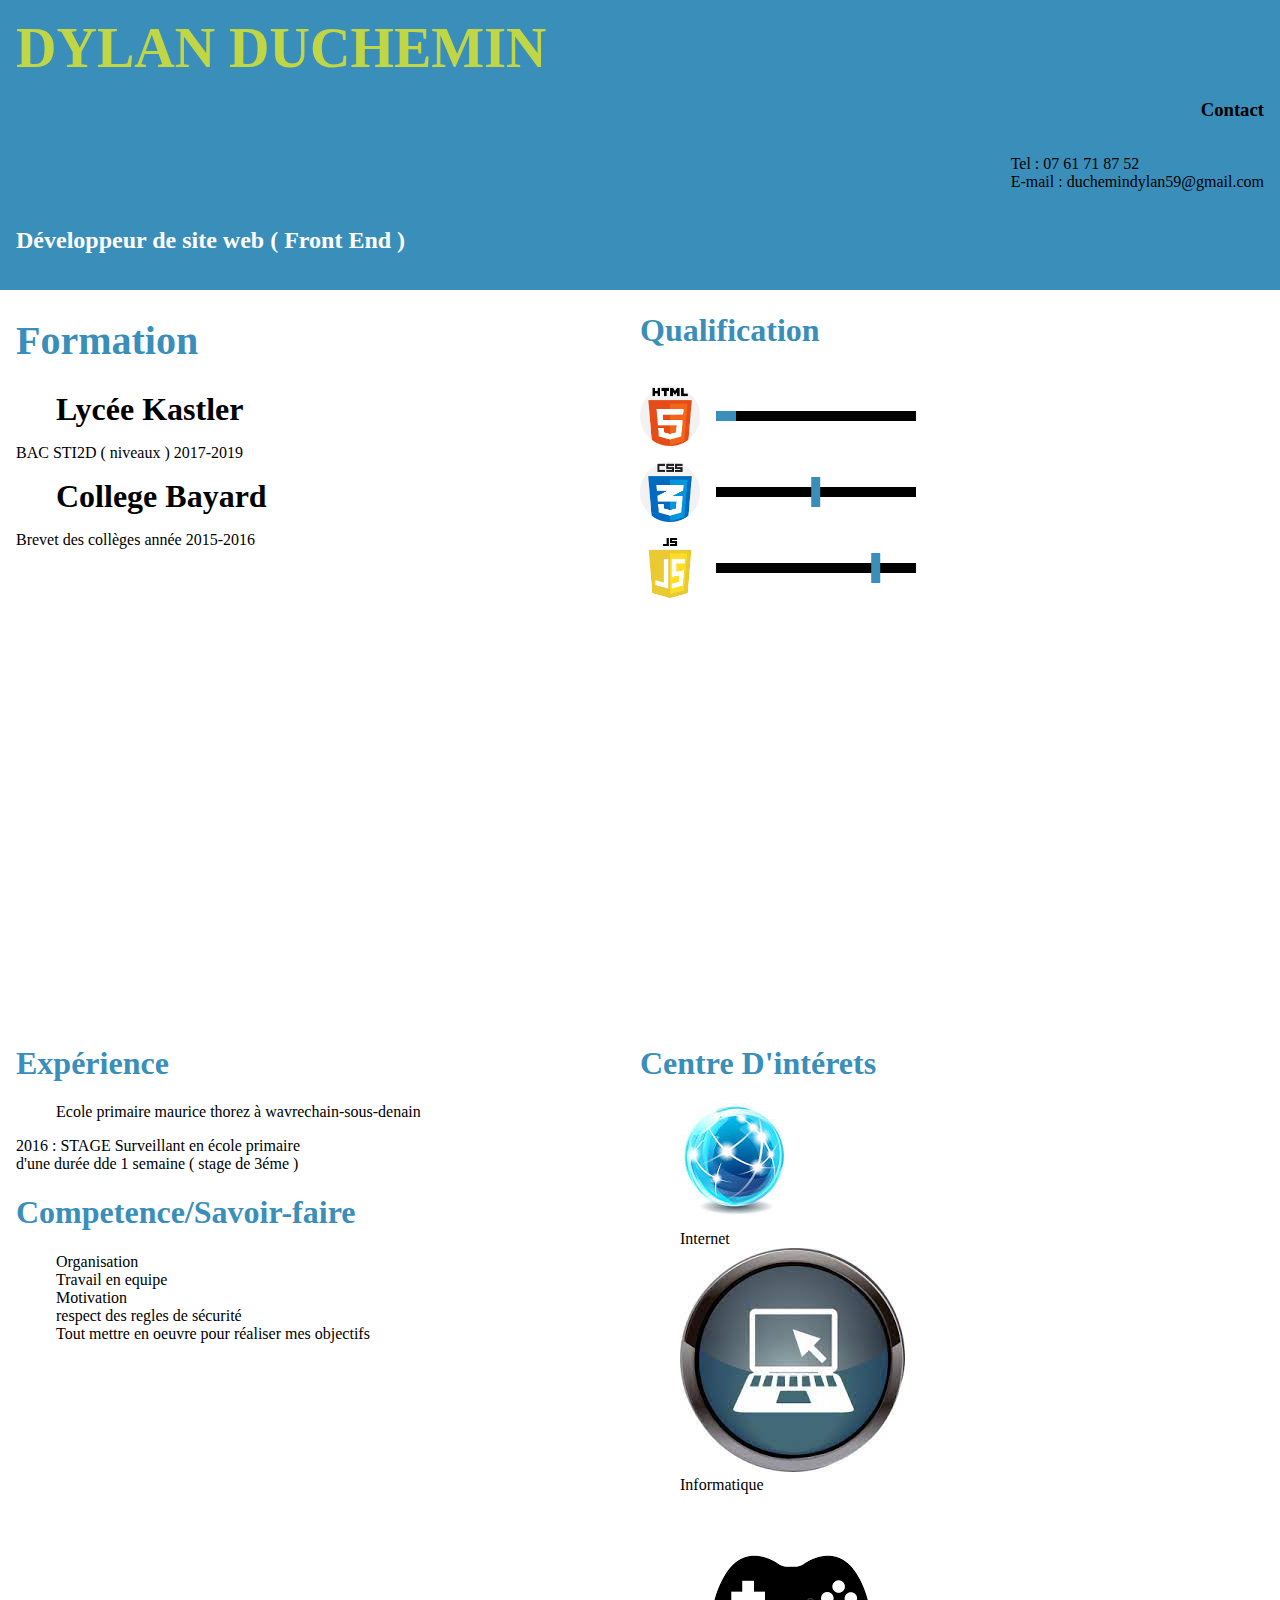
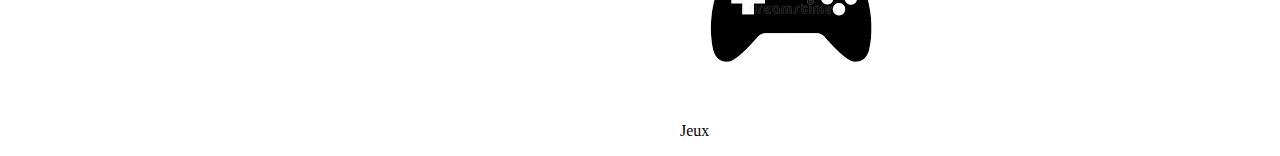
<file: portfolio/index.html>
<!DOCTYPE html>

<html lang="fr">

<head>
  <meta charset="UTF-8" />
  <meta http-equiv="X-UA-Compatible" content="IE=edge" />
  <meta name="viewport" content="width=device-width, initial-scale=1.0" />
  <link rel="stylesheet" href="assets/css/style.css" />
  <title>CV Developpeur Web 2</title>
</head>

<body>
  <header>
    <h1>DYLAN DUCHEMIN</h1>
    <div class="infos">
      <h3>Contact</h3>
      <ul>
        <li>Tel : 07 61 71 87 52</li>
        <li>E-mail : duchemindylan59@gmail.com</li>
      </ul>
    </div>
    <h2>Développeur de site web ( Front End )</h2>
  </header>

  <main class="parent">
    <section class="formation">
      <h1>Formation</h1>
      <ul>
        <li>Lycée Kastler</li>
      </ul>
      <p>BAC STI2D ( niveaux ) 2017-2019</p>
      <ul>
        <li>College Bayard</li>
      </ul>
      <p>Brevet des collèges année 2015-2016</p>
    </section>

    <section class="qualification">
      <h1>Qualification</h1>
      <div>
        <img src="assets/img/html.png" alt="Logo HTML" />
        <div class="level">
          <div class="level-content" style="--pourcent: 10%"></div>
        </div>
      </div>
      <div>
        <img src="assets/img/css.png" alt="Logo CSS" />
        <div class="level">
          <div class="level-content2" style="--pourcent: 50"></div>
        </div>
      </div>
      <div>
        <img src="assets/img/js.png" alt="Logo JS" />
        <div class="level">
          <div class="level-content2" style="--pourcent: 80"></div>
        </div>
      </div>
    </section>

    <section>
      <div class="experience">
        <h1>Expérience</h1>
        <ul>
          <li>Ecole primaire maurice thorez à wavrechain-sous-denain</li>
        </ul>
        <p>
          2016 : STAGE Surveillant en école primaire <br />
          d'une durée dde 1 semaine ( stage de 3éme )
        </p>
      </div>

      <div class="competence">
        <h1>Competence/Savoir-faire</h1>
        <ul>
          <li>Organisation</li>
          <li>Travail en equipe</li>
          <li>Motivation</li>
          <li>respect des regles de sécurité</li>
          <li>Tout mettre en oeuvre pour réaliser mes objectifs</li>
        </ul>
      </div>
    </section>

    <section class="interet">
      <h1>Centre D'intérets</h1>
      <ul>
        <div class="internet">
          <img src="assets/img/internet.jpg" alt="image qui représente internet" />
          <li>Internet</li>
        </div>
        <div class="internet">
          <img src="assets/img/informatique.jpg" alt="Image qui représente l'informatique" />
          <li>Informatique</li>
        </div>
        <div class="jeux">
          <img src="assets/img/jeux.png" alt="Logo qui représente le jeux" />
          <li>Jeux</li>
        </div>
        <!-- <iframe style="border: 1px solid rgba(0, 0, 0, 0.1);" width="800" height="450"
          src="https://www.figma.com/embed?embed_host=share&url=https%3A%2F%2Fwww.figma.com%2Ffile%2Fv8YEVEYYHFpQP81rOnhJ4i%2FUntitled%3Fnode-id%3D1%253A2%26t%3DwnEqZ7rPsErbuwsT-1"
          allowfullscreen></iframe> -->
    </section>
  </main>
</body>

</html>
</file>
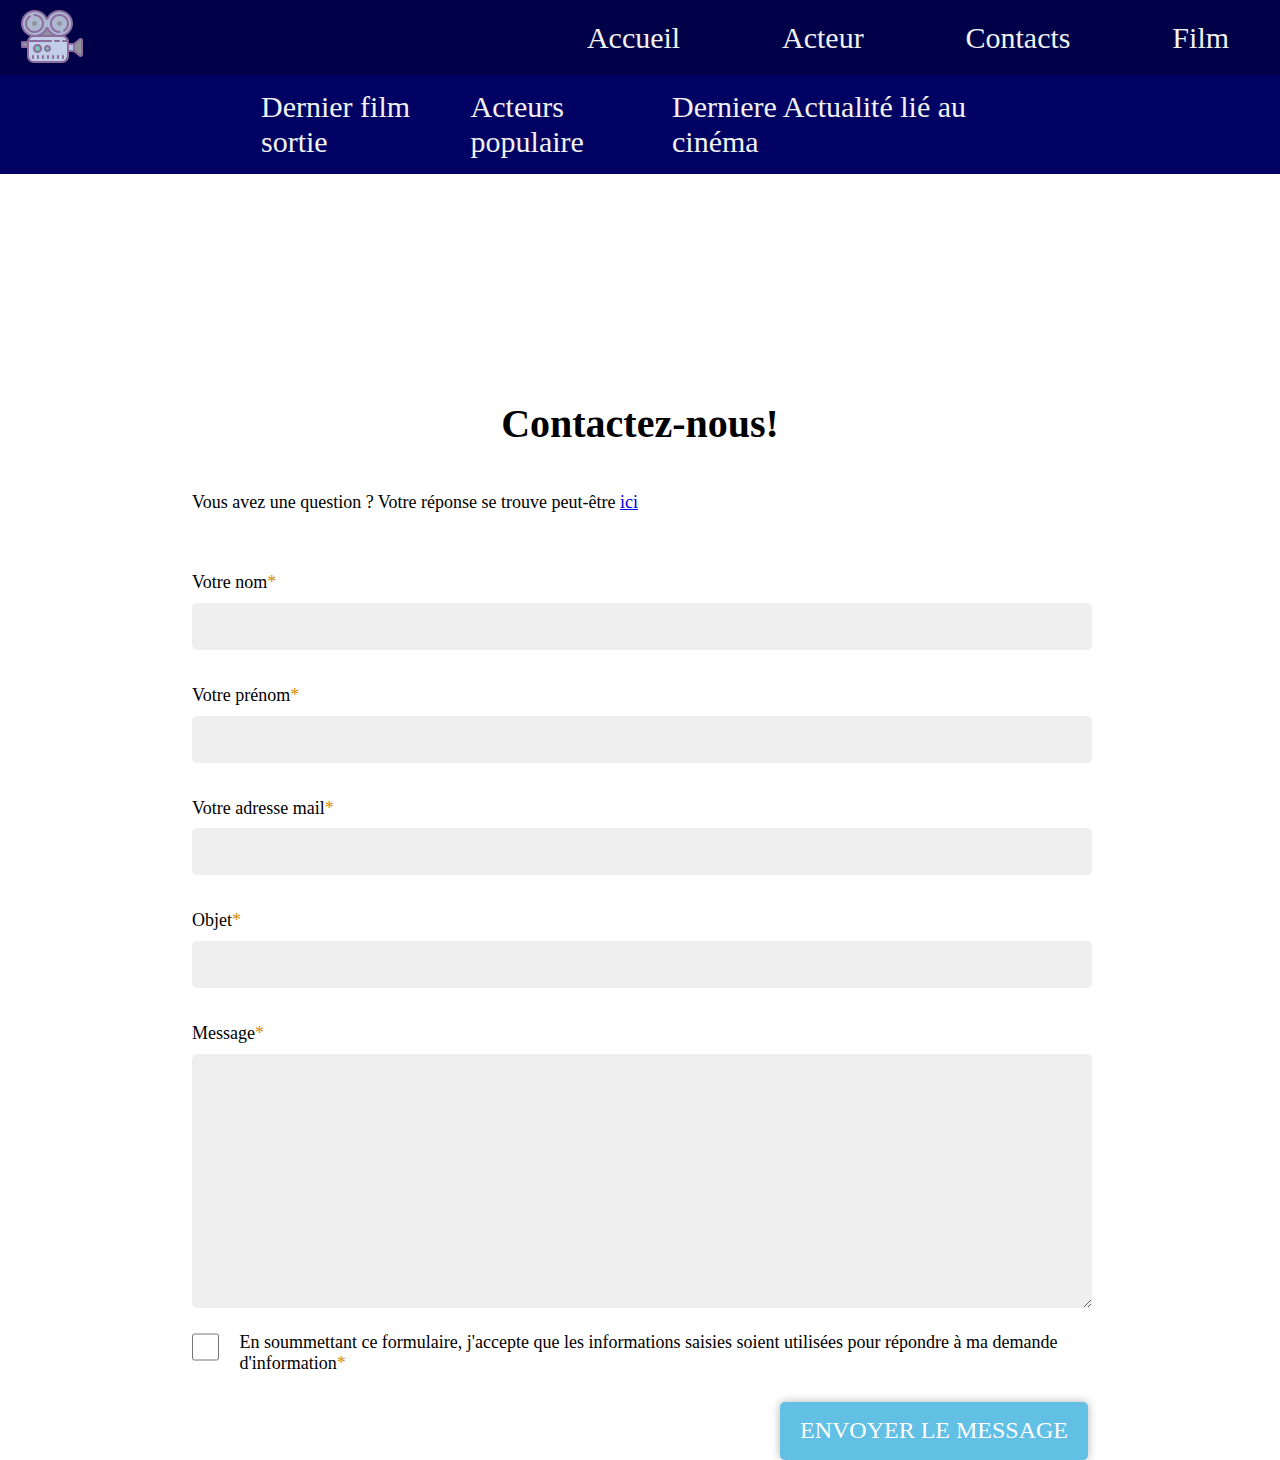
<file: ExoCinéma/assets/html-pages/contacts.html>
<!DOCTYPE html>
<html lang="fr">

<head>
  <meta charset="UTF-8">
  <meta http-equiv="X-UA-Compatible" content="IE=edge">
  <meta name="viewport" content="width=device-width, initial-scale=1.0">
  <link rel="stylesheet" href="../sass/vendors/normalize.css">
  <link rel="stylesheet" href="../sass/main.css">
  <title>Document</title>
</head>

<body>
  <header>
    <nav>
      <div class="logoNav">
        <img src="../images/logoCinéma.png" alt="Logo cinéma">
      </div>
      <ul>
        <a href="../../index.html">
          <li>Accueil</li>
        </a>
        <a href="./acteur.html">
          <li>Acteur</li>
        </a>
        <a href="./contacts.html">
          <li>Contacts</li>
        </a>
        <a href="./film.html">
          <li>Film</li>
        </a>
      </ul>
    </nav>
  </header>
  <main>
    <div class="pseudoNav">
      <ul>
        <a href="">
          <li>Dernier film sortie</li>
        </a>
        <a href="">
          <li>Acteurs populaire</li>
        </a>
        <a href="">
          <li>Derniere Actualité lié au cinéma</li>
        </a>
      </ul>
    </div>
  </main>
  <article class="formulaire">
    <section class="main-contact">
      <div class="titreContact">
        <h1>Contactez-nous!</h1>
      </div>

      <div>
        <p class="marge-paragraphe">Vous avez une question ? Votre réponse se trouve peut-être <a href="f
                  ">ici</a>
        </p>
        <form action="">
          <div class="formu">
            <label for="nom">Votre nom<span>*</span></label><br>
            <input type="text" name="nom" id="nom" required><br>

            <label for="prenom">Votre prénom<span>*</span></label><br>
            <input type="text" name="prenom" id="prenom" required><br>

            <label for="mail">Votre adresse mail<span>*</span></label><br>
            <input type="email" name="mail" id="mail" required><br>

            <label for="obj">Objet<span>*</span></label><br>
            <input type="text" name="obj" id="obj" required><br>

            <label for="msg">Message<span>*</span></label><br>
            <textarea name="msg" id="msg" required></textarea>
          </div>


          <div class="caseAcocher">
            <input type="checkbox" name="caseAcceptation" id="caseAcceptation" required>
            <label for="caseAcceptation">En soummettant ce formulaire, j'accepte que les informations saisies soient
              utilisées pour répondre à ma demande d'information<span>*</span></label>
          </div>

          <div class="boutonEnvoyerContact">
            <input class="buttonContact" type="submit" value="ENVOYER LE MESSAGE">
          </div>

        </form>

      </div>

    </section>
  </article>
  <footer></footer>

</body>

</html>
</file>
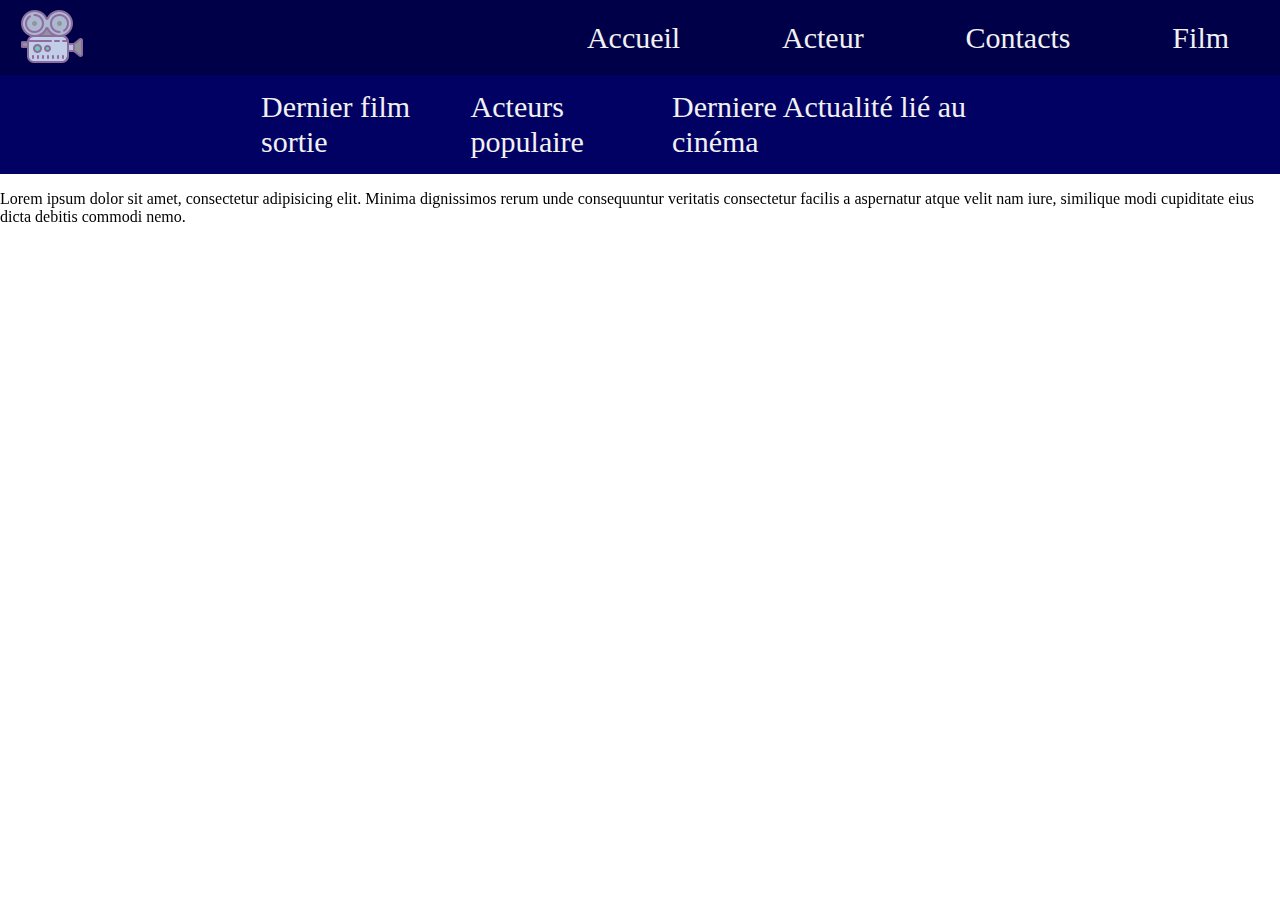
<file: ExoCinéma/assets/html-pages/film.html>
<!DOCTYPE html>
<html lang="fr">

<head>
  <meta charset="UTF-8">
  <meta http-equiv="X-UA-Compatible" content="IE=edge">
  <meta name="viewport" content="width=device-width, initial-scale=1.0">
  <link rel="stylesheet" href="../sass/vendors/normalize.css">
  <link rel="stylesheet" href="../sass/main.css">
  <title>Document</title>

<body>
  <header>
    <nav>
      <div class="logoNav">
        <img src="../images/logoCinéma.png" alt="Logo cinéma">
      </div>
      <ul>
        <a href="../../index.html">
          <li>Accueil</li>
        </a>
        <a href="./acteur.html">
          <li>Acteur</li>
        </a>
        <a href="./contacts.html">
          <li>Contacts</li>
        </a>
        <a href="./film.html">
          <li>Film</li>
        </a>
      </ul>
    </nav>
  </header>
  <main>
    <div class="pseudoNav">
      <ul>
        <a href="">
          <li>Dernier film sortie</li>
        </a>
        <a href="">
          <li>Acteurs populaire</li>
        </a>
        <a href="">
          <li>Derniere Actualité lié au cinéma</li>
        </a>
      </ul>
    </div>
  </main>
  <aside>
    <p>Lorem ipsum dolor sit amet, consectetur adipisicing elit. Minima dignissimos rerum unde consequuntur veritatis
      consectetur facilis a aspernatur atque velit nam iure, similique modi cupiditate eius dicta debitis commodi nemo.
    </p>
  </aside>
</body>

</html>
</file>
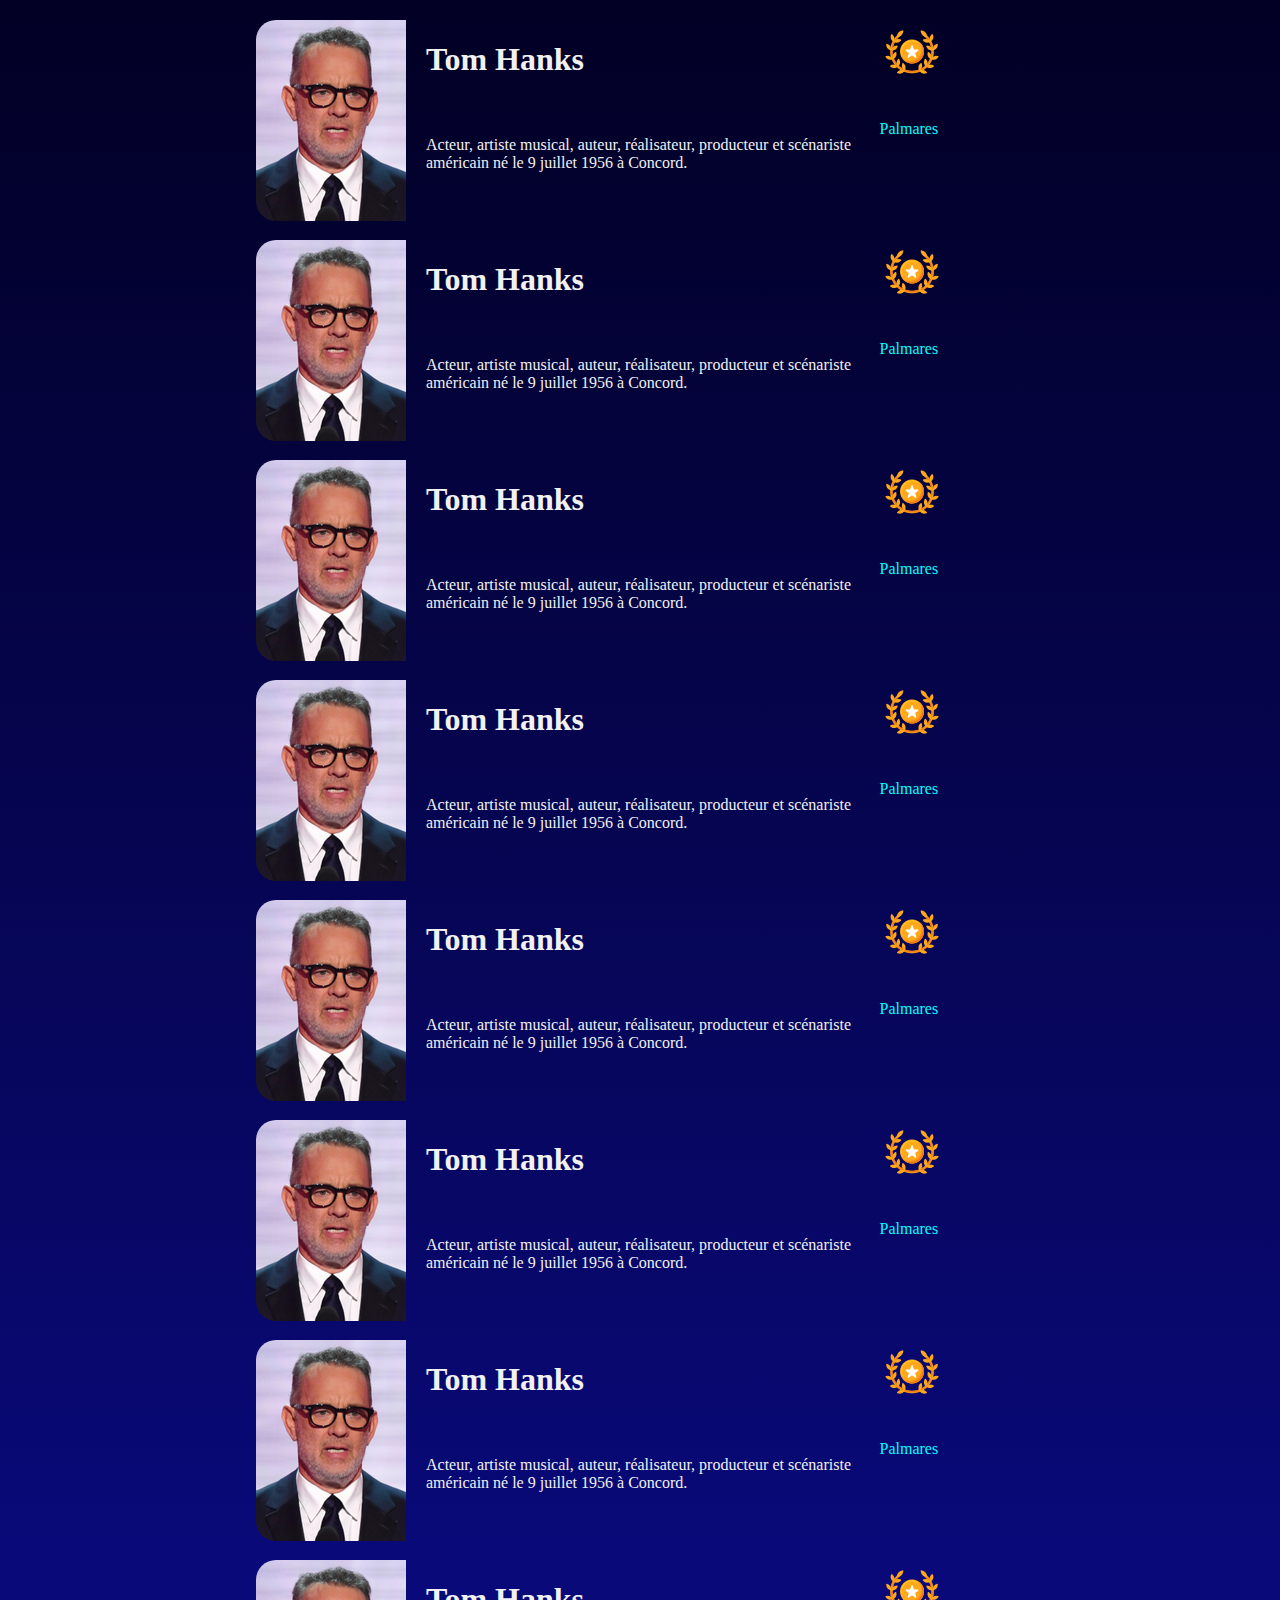
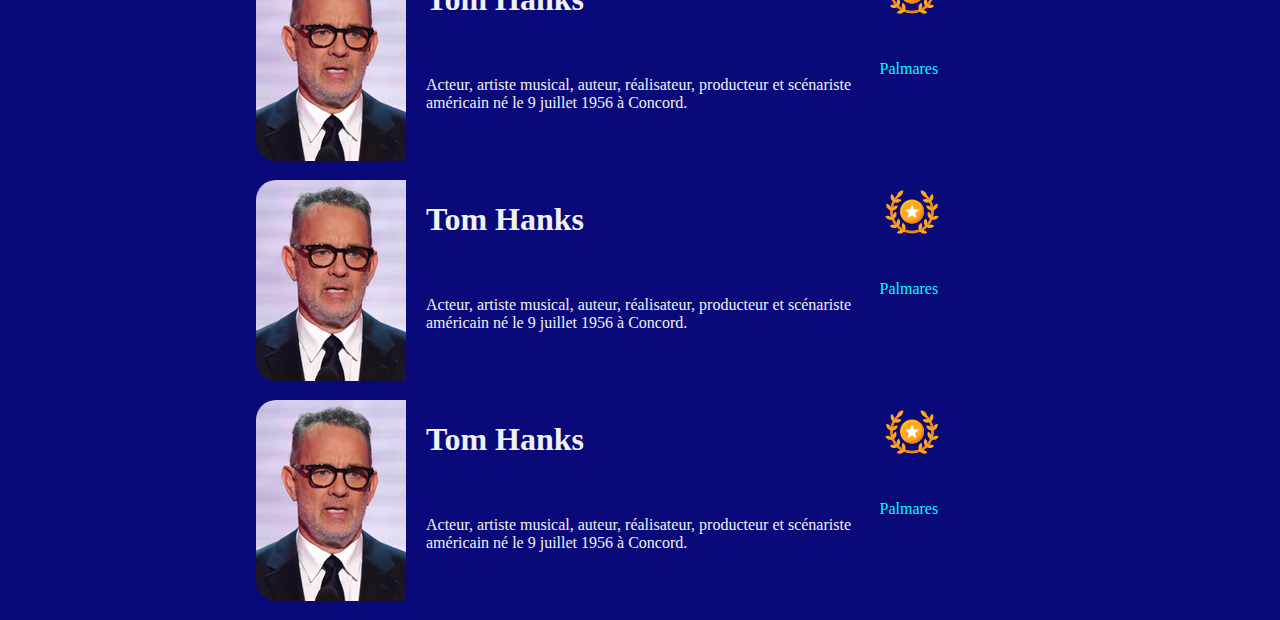
<file: ExoCinéma/assets/html-pages/test.html>
<!DOCTYPE html>
<html lang="fr">

<head>
  <meta charset="UTF-8">
  <meta http-equiv="X-UA-Compatible" content="IE=edge">
  <meta name="viewport" content="width=device-width, initial-scale=1.0">
  <link rel="stylesheet" href="../sass/vendors/normalize.css">
  <link rel="stylesheet" href="../sass/main.css">
  <title>Document</title>
</head>

<body>
  <article class="top10Actor">
    <section class="actorGrid">

      <div class="tomHanks gridContainer">
        <img src="../images/tom_hanks.png" alt="Photo de Tom Hanks" class="grid_one">
        <h1 class="grid_two">Tom Hanks</h1>
        <p class="grid_three">Acteur, artiste musical, auteur, réalisateur, producteur et scénariste américain né le 9
          juillet 1956 à
          Concord.</p>
        <img src="../images/icons8-couronne-de-laurier-64.png" alt="Logo palmares" class="grid_fifth">
        <a href="https://www.allocine.fr/personne/fichepersonne-14100/palmares/" class="grid_four">Palmares</a>
      </div>


      <div class="tomHanks gridContainer">
        <img src="../images/tom_hanks.png" alt="Photo de Tom Hanks" class="grid_one">
        <h1 class="grid_two">Tom Hanks</h1>
        <p class="grid_three">Acteur, artiste musical, auteur, réalisateur, producteur et scénariste américain né le 9
          juillet 1956 à
          Concord.</p>
        <img src="../images/icons8-couronne-de-laurier-64.png" alt="Logo palmares" class="grid_fifth">
        <a href="https://www.allocine.fr/personne/fichepersonne-14100/palmares/" class="grid_four">Palmares</a>
      </div>


      <div class="tomHanks gridContainer">
        <img src="../images/tom_hanks.png" alt="Photo de Tom Hanks" class="grid_one">
        <h1 class="grid_two">Tom Hanks</h1>
        <p class="grid_three">Acteur, artiste musical, auteur, réalisateur, producteur et scénariste américain né le 9
          juillet 1956 à
          Concord.</p>
        <img src="../images/icons8-couronne-de-laurier-64.png" alt="Logo palmares" class="grid_fifth">
        <a href="https://www.allocine.fr/personne/fichepersonne-14100/palmares/" class="grid_four">Palmares</a>
      </div>


      <div class="tomHanks gridContainer">
        <img src="../images/tom_hanks.png" alt="Photo de Tom Hanks" class="grid_one">
        <h1 class="grid_two">Tom Hanks</h1>
        <p class="grid_three">Acteur, artiste musical, auteur, réalisateur, producteur et scénariste américain né le 9
          juillet 1956 à
          Concord.</p>
        <img src="../images/icons8-couronne-de-laurier-64.png" alt="Logo palmares" class="grid_fifth">
        <a href="https://www.allocine.fr/personne/fichepersonne-14100/palmares/" class="grid_four">Palmares</a>
      </div>


      <div class="tomHanks gridContainer">
        <img src="../images/tom_hanks.png" alt="Photo de Tom Hanks" class="grid_one">
        <h1 class="grid_two">Tom Hanks</h1>
        <p class="grid_three">Acteur, artiste musical, auteur, réalisateur, producteur et scénariste américain né le 9
          juillet 1956 à
          Concord.</p>
        <img src="../images/icons8-couronne-de-laurier-64.png" alt="Logo palmares" class="grid_fifth">
        <a href="https://www.allocine.fr/personne/fichepersonne-14100/palmares/" class="grid_four">Palmares</a>
      </div>


      <div class="tomHanks gridContainer">
        <img src="../images/tom_hanks.png" alt="Photo de Tom Hanks" class="grid_one">
        <h1 class="grid_two">Tom Hanks</h1>
        <p class="grid_three">Acteur, artiste musical, auteur, réalisateur, producteur et scénariste américain né le 9
          juillet 1956 à
          Concord.</p>
        <img src="../images/icons8-couronne-de-laurier-64.png" alt="Logo palmares" class="grid_fifth">
        <a href="https://www.allocine.fr/personne/fichepersonne-14100/palmares/" class="grid_four">Palmares</a>
      </div>


      <div class="tomHanks gridContainer">
        <img src="../images/tom_hanks.png" alt="Photo de Tom Hanks" class="grid_one">
        <h1 class="grid_two">Tom Hanks</h1>
        <p class="grid_three">Acteur, artiste musical, auteur, réalisateur, producteur et scénariste américain né le 9
          juillet 1956 à
          Concord.</p>
        <img src="../images/icons8-couronne-de-laurier-64.png" alt="Logo palmares" class="grid_fifth">
        <a href="https://www.allocine.fr/personne/fichepersonne-14100/palmares/" class="grid_four">Palmares</a>
      </div>


      <div class="tomHanks gridContainer">
        <img src="../images/tom_hanks.png" alt="Photo de Tom Hanks" class="grid_one">
        <h1 class="grid_two">Tom Hanks</h1>
        <p class="grid_three">Acteur, artiste musical, auteur, réalisateur, producteur et scénariste américain né le 9
          juillet 1956 à
          Concord.</p>
        <img src="../images/icons8-couronne-de-laurier-64.png" alt="Logo palmares" class="grid_fifth">
        <a href="https://www.allocine.fr/personne/fichepersonne-14100/palmares/" class="grid_four">Palmares</a>
      </div>


      <div class="tomHanks gridContainer">
        <img src="../images/tom_hanks.png" alt="Photo de Tom Hanks" class="grid_one">
        <h1 class="grid_two">Tom Hanks</h1>
        <p class="grid_three">Acteur, artiste musical, auteur, réalisateur, producteur et scénariste américain né le 9
          juillet 1956 à
          Concord.</p>
        <img src="../images/icons8-couronne-de-laurier-64.png" alt="Logo palmares" class="grid_fifth">
        <a href="https://www.allocine.fr/personne/fichepersonne-14100/palmares/" class="grid_four">Palmares</a>
      </div>


      <div class="tomHanks gridContainer">
        <img src="../images/tom_hanks.png" alt="Photo de Tom Hanks" class="grid_one">
        <h1 class="grid_two">Tom Hanks</h1>
        <p class="grid_three">Acteur, artiste musical, auteur, réalisateur, producteur et scénariste américain né le 9
          juillet 1956 à
          Concord.</p>
        <img src="../images/icons8-couronne-de-laurier-64.png" alt="Logo palmares" class="grid_fifth">
        <a href="https://www.allocine.fr/personne/fichepersonne-14100/palmares/" class="grid_four">Palmares</a>
      </div>


    </section>
  </article>

</body>

</html>
</file>
<file: portfolio/assets/css/style.css>
html,
body {
  color: black;
  margin: 0;
  /* max-width: 1024px; */
  margin: 0 auto;
}

header {
  background-color: #3a8eba;
  padding: 1em;
}

header h1 {
  font-size: 3.5em;
  color: #eeee1fc0;
  margin: 0;
}

header aside,
h2 {
  color: white;
}

main {
  padding: 0 1em;
  display: grid;
  grid-template-columns: repeat(2, 1fr);
  grid-template-rows: repeat(2, 1fr);
  grid-column-gap: 0px;
  grid-row-gap: 0px;
}

h1 {
  color: #3a8eba;
}

li {
  list-style-type: none;
}

.infos {
  display: flex;
  flex-direction: column;
  list-style-type: none;
  align-items: flex-end;
}

.formation li {
  font-size: 2em;
  font-weight: bold;
}

.formation h1 {
  font-size: 2.5em;
}

.qualification {
  display: flex;
  flex-direction: column;
  gap: 1em;
}

.qualification img {
  width: 60px;
  height: 60px;
}

.qualification>div {
  display: flex;
  align-items: center;
  gap: 1em;
}

.qualification .level {
  width: 200px;
  height: 10px;
  background-color: black;
}

.qualification .level-content {
  width: var(--pourcent);
  height: 100%;
  background-color: #3a8eba;
}

.qualification .level-content2 {
  width: .2em;
  height: 100%;
  transform: translateX(calc((200px / 100) * var(--pourcent) - 50%)) scale(3);
  background-color: #3a8eba;
}
</file>
<file: ExoCinéma/assets/sass/main.css>
body {
  width: 100%;
  margin: 0;
  padding: 0;
}

object {
  width: 100%;
}

header {
  height: 75px;
  width: 100%;
  background-color: #000049;
}
header nav {
  height: 75px;
  width: 100%;
  display: flex;
  justify-content: space-between;
  background-color: #000049;
}
header nav .logoNav {
  width: 40%;
}
header nav .logoNav img {
  margin: 0 15px;
  padding: 5px;
}
header nav ul {
  width: 60%;
  list-style-type: none;
  display: flex;
  justify-content: space-around;
}
header nav ul a {
  font-size: 30px;
  text-decoration: none;
  padding: 5px;
  color: #f1f1f1;
}
header nav ul a:hover {
  background-color: #ffffff;
  border-radius: 5px;
  color: #000000;
}

@media all and (max-width: 480px) {
  header nav li {
    font-size: 20px;
  }
}
.pseudoNav {
  width: 100%;
  background-color: #010163;
}
.pseudoNav ul {
  width: 60%;
  display: flex;
  justify-content: space-around;
  margin: auto;
  padding: 10px 0;
}
.pseudoNav ul a {
  font-size: 30px;
  text-decoration: none;
  padding: 5px;
  color: #f1f1f1;
}
.pseudoNav ul a li {
  list-style-type: none;
}
.pseudoNav ul a:hover {
  background-color: #ffffff;
  border-radius: 5px;
  color: #000000;
}

@media all and (max-width: 480px) {
  .pseudoNav ul {
    width: 100%;
    justify-content: space-between;
    align-items: center;
  }
  .pseudoNav ul a li {
    font-size: clamp(1rem, 5vw, 5rem);
  }
}
.main-contact {
  padding-top: 200px;
  margin-left: 25%;
  margin-RIGHT: 25%;
  font-size: x-large;
}
.main-contact .PARAGRAPHEcONTACT {
  margin-top: 20px;
}
.main-contact .titreContact {
  display: flex;
  justify-content: center;
}
.main-contact .titreContact h1 {
  font-size: 60px;
}
.main-contact .marge-paragraphe {
  margin-bottom: 60px;
}
.main-contact .formu input {
  width: 100%;
  height: 45px;
  border: none;
  border-radius: 5px;
  margin-bottom: 35px;
  margin-top: 10px;
  background-color: rgba(128, 128, 128, 0.13);
}
.main-contact textarea {
  width: 100%;
  height: 250px;
  border: none;
  margin-top: 10px;
  margin-bottom: 20px;
  border-radius: 5px;
  resize: vertical;
  background-color: rgba(128, 128, 128, 0.13);
}
.main-contact span {
  color: rgb(214, 141, 4);
}
.main-contact .caseAcocher {
  display: flex;
}
.main-contact .caseAcocher input {
  width: 30px;
  height: 30px;
  margin-right: 20px;
  margin-bottom: 40px;
}
.main-contact .caseAcocher p {
  margin-top: 0;
}
.main-contact .boutonEnvoyerContact {
  display: flex;
  justify-content: flex-end;
}
.main-contact .buttonContact {
  padding: 15px 20px 15px 20px;
  border-radius: 5px;
  font-size: x-large;
  border: none;
  box-shadow: 0 0 10px 0 rgba(0, 0, 0, 0.3);
  color: white;
  background-color: rgb(98, 192, 229);
}

#caseAcceptation {
  border: 1px solid black;
}

@media all and (min-width: 768px) and (max-width: 1366px) {
  .main-contact .titreContact h1 {
    font-size: 40px;
  }
  .main-contact {
    margin-left: 15%;
    margin-RIGHT: 15%;
    font-size: large;
  }
  #popup-contact-bas {
    height: 55px;
    font-size: medium;
  }
}
@media all and (min-width: 320px) and (max-width: 767px) {
  .main-contact .titreContact h1 {
    font-size: 40px;
  }
  .main-contact {
    margin-left: 5%;
    margin-RIGHT: 5%;
    font-size: medium;
  }
  #popup-contact-bas {
    font-size: small;
    height: 45px;
  }
}
.placement {
  display: flex;
  flex-direction: column;
}

.top10Actor {
  display: flex;
  max-width: 100%;
  background: rgb(2, 0, 36);
  background: linear-gradient(rgb(2, 0, 36) 0%, rgb(9, 9, 121) 70%, rgb(9, 9, 121) 100%);
}
.top10Actor .actorGrid {
  width: 60%;
  height: 100%;
  margin: auto;
}

.gridContainer {
  display: grid;
  grid-template-columns: 150px 1.5fr 0.5fr;
  grid-template-rows: 100px 100px;
  gap: 0 20px;
  grid-template-areas: "grid_one grid_two grid_fifth" "grid_one grid_three grid_four";
  width: 100%;
  margin: 20px 0;
  background: transparent;
  color: #f1f1f1;
}
.gridContainer a {
  text-decoration: none;
  color: aqua;
}

.grid_one {
  grid-area: grid_one;
}

.grid_two {
  grid-area: grid_two;
}

.grid_three {
  grid-area: grid_three;
}

.grid_fifth {
  grid-area: grid_fifth;
}

.grid_four {
  grid-area: grid_four;
}

.tomHanks {
  border-radius: 20px;
}
.tomHanks img {
  border-top-left-radius: 20px;
  border-bottom-left-radius: 20px;
}

.alPacino {
  border-radius: 20px;
}
.alPacino img {
  border-top-left-radius: 20px;
  border-bottom-left-radius: 20px;
}

@media all and (max-width: 780px) {
  .gridContainer {
    display: flex;
    flex-direction: column;
    align-items: center;
  }
  .gridContainer .grid_fifth {
    height: 50px;
    width: 50px;
  }
}
aside {
  position: fixed;
  top: 1;
}

.menu-burger {
  position: absolute;
  top: 10px;
  left: 10px;
}

#open-menu {
  position: relative;
  display: none;
  background: none;
}/*# sourceMappingURL=main.css.map */
</file>
